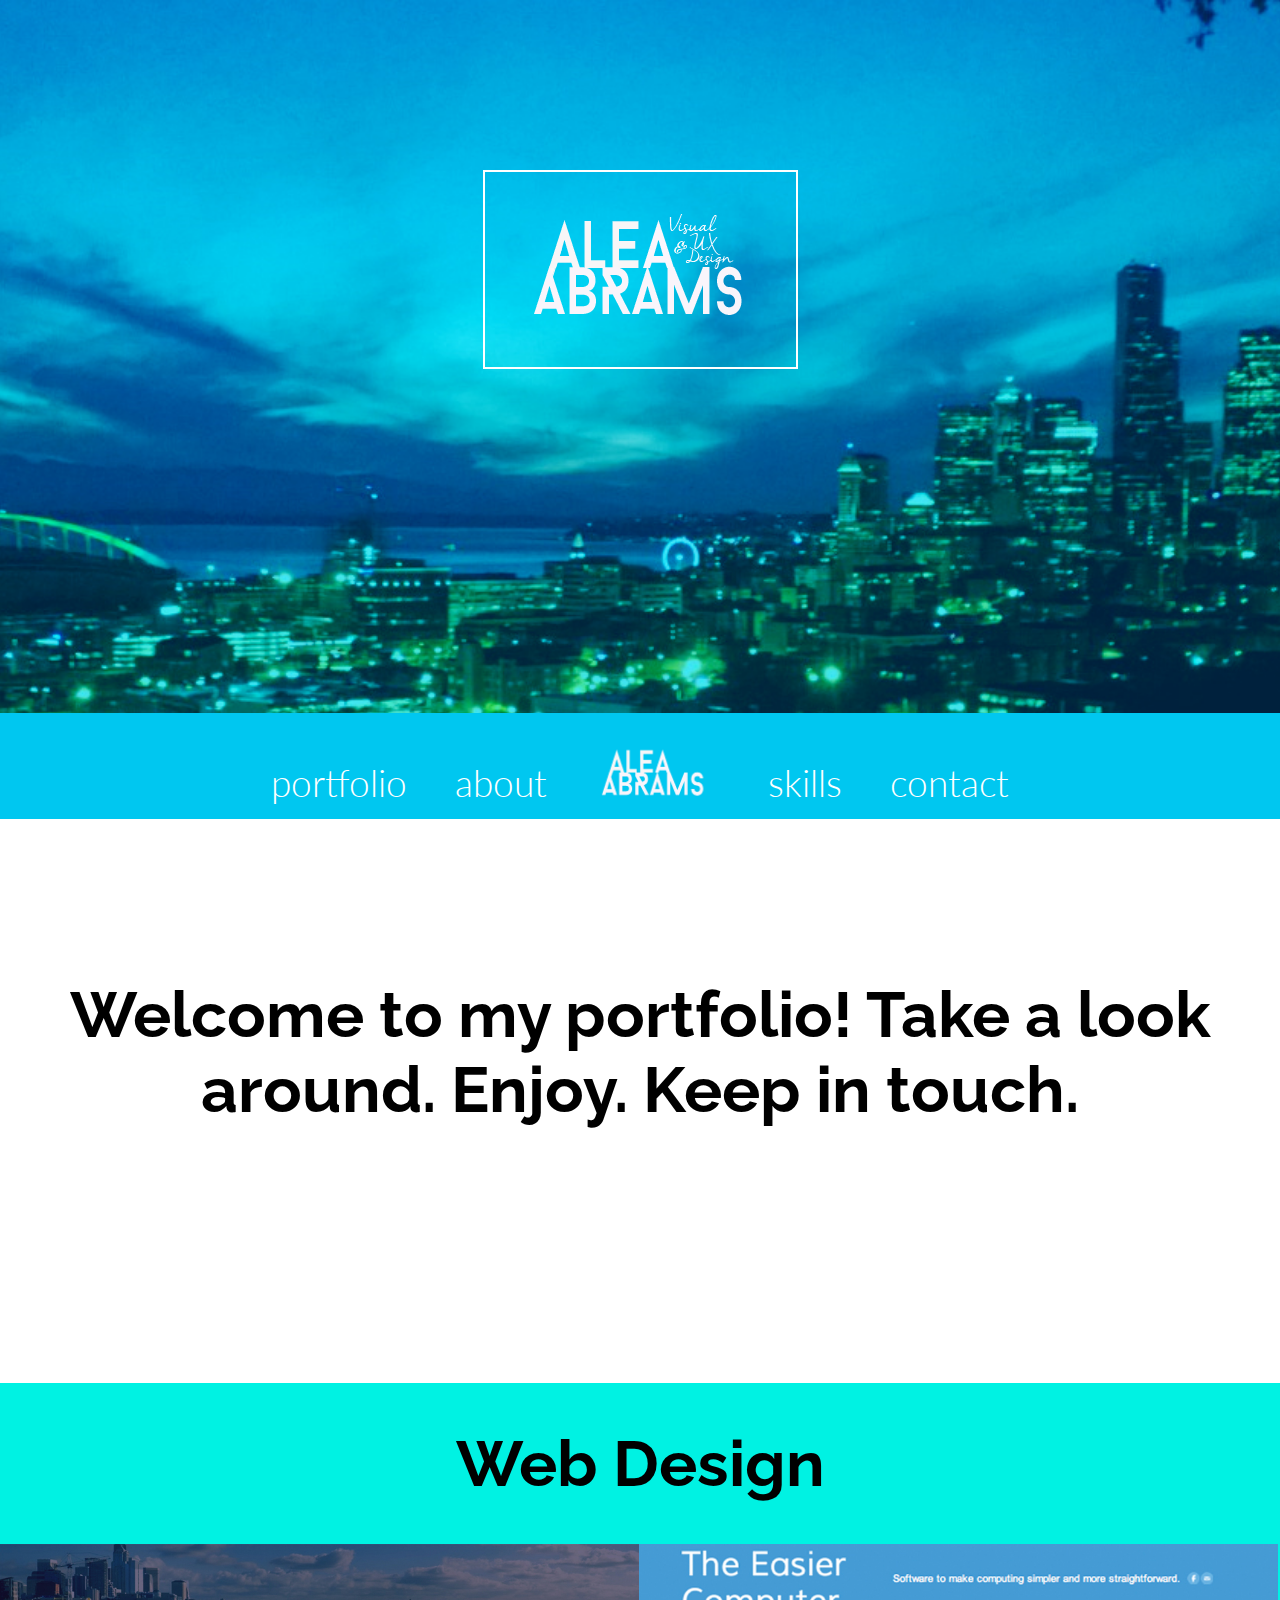
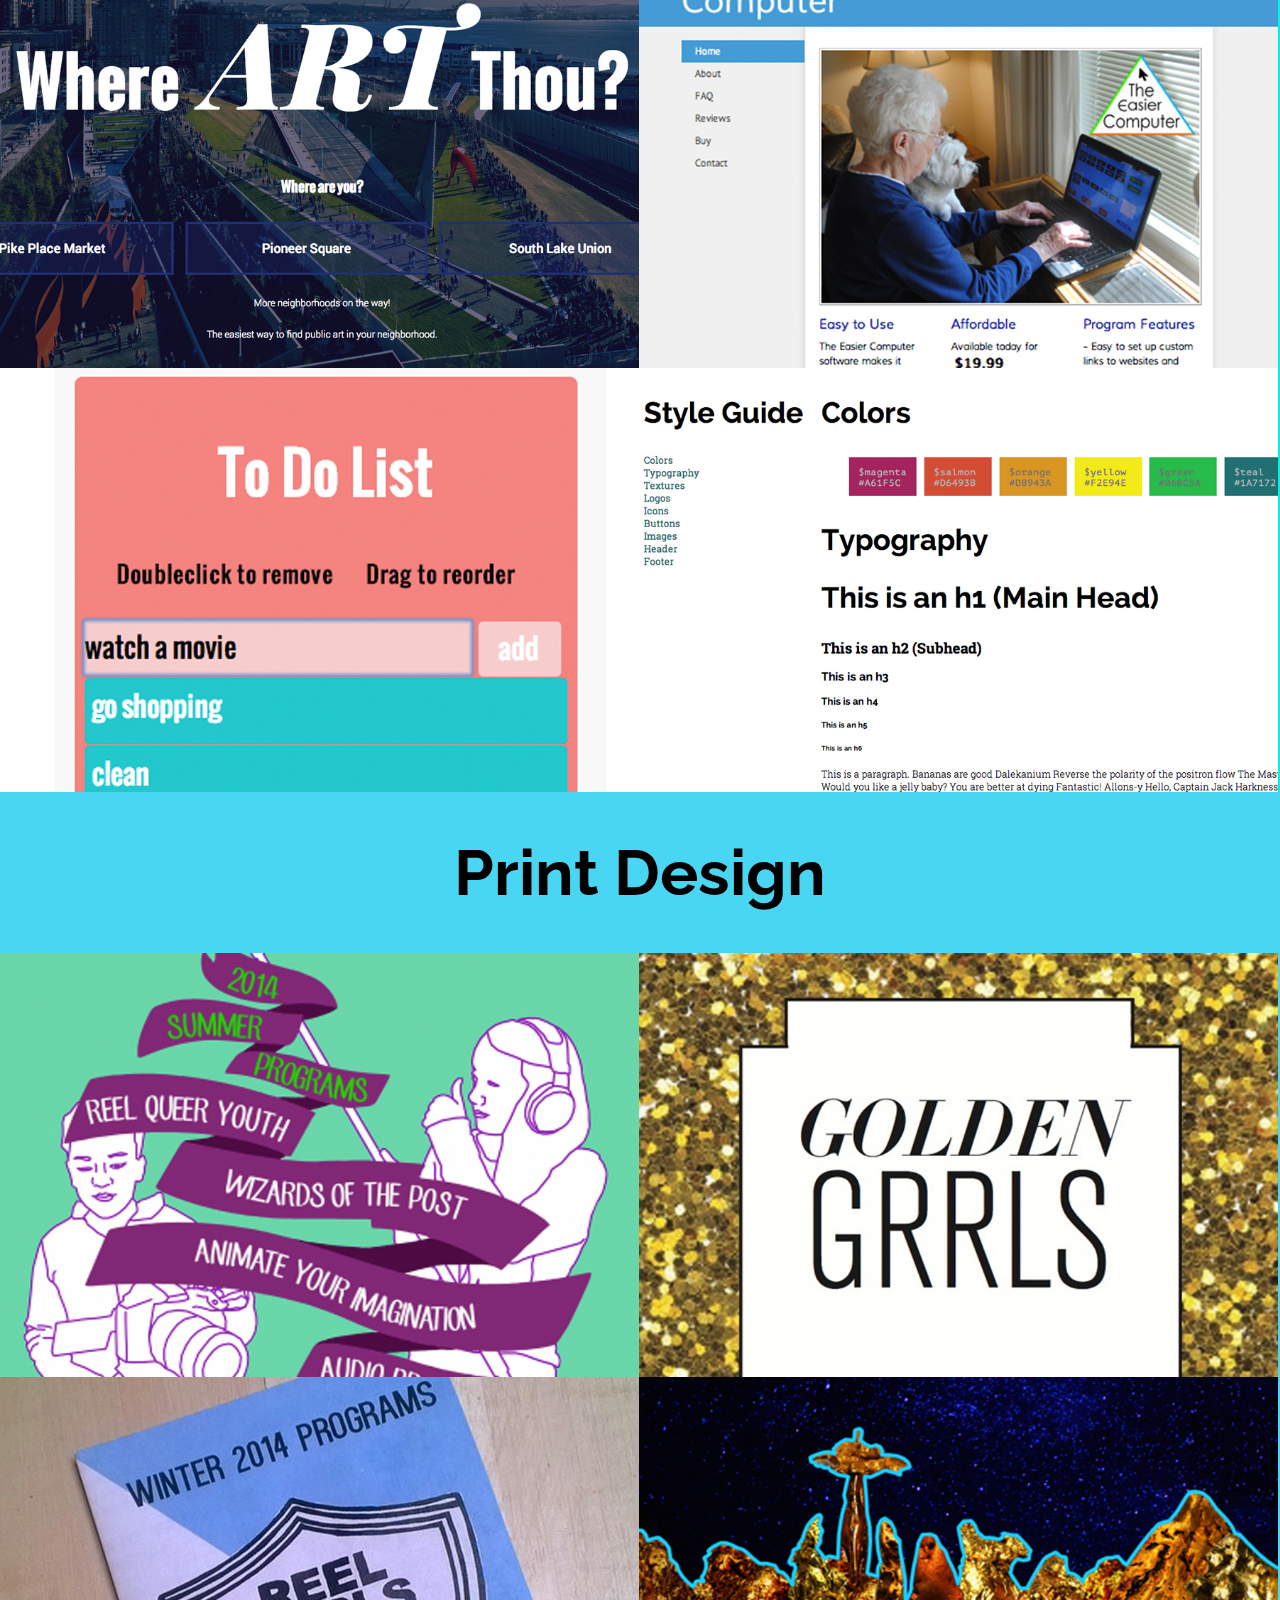
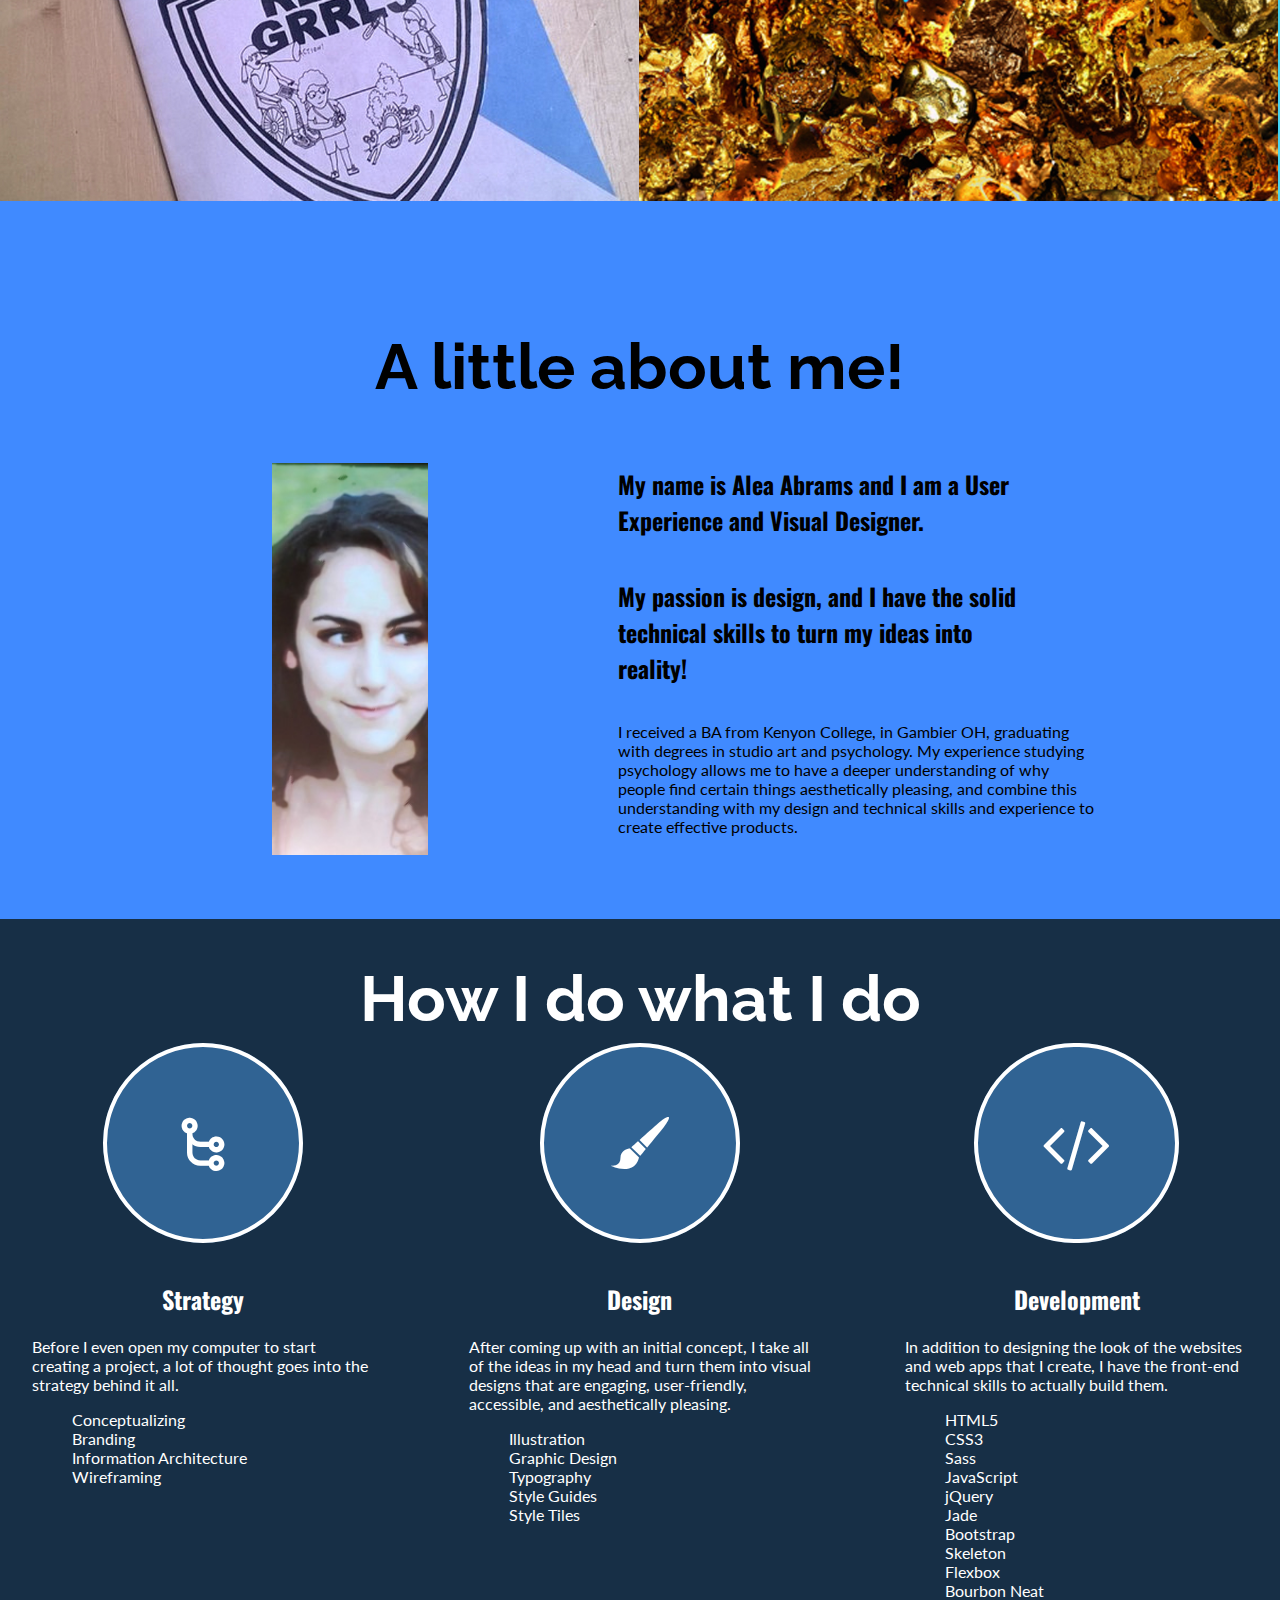
<file: index.html>
<!DOCTYPE html>
<html>
<head>
  <meta charset="utf-8">
  <meta http-equiv="X-UA-Compatible" content="IE=Edge">
  <title>Alea Abrams</title>
  <meta name="viewport" content="width=device-width, initial-scale=1">
  <link rel="stylesheet" type="text/css" href="sass/style.css">
</head>
<body>
  <header class="parallax-one">
    <img src="images/nameLogo2.png" alt="Alea Abrams">
  </header>
  <nav class="sticky">
    <section class="nav-wrap">
      <a href="#" id="scroll-portfolio"><span class="icon-pictures"></span><br>portfolio</a>
      <a href="#" id="scroll-about"><span class="icon-user"></span><br>about</a>
      <a href="index.html" id="scroll-home"><img src="images/nameLogo3.png" alt="home"></a>
      <a href="#" id="scroll-skills"><span class="icon-code3"></span><br>skills</a>
      <a href="#" id="scroll-contact"><span class="icon-phone2"></span><br>contact</a>
    </section>
  </nav>

  <section id="portfolio">
    <h1 class="work">Welcome to my portfolio! Take a look around.  Enjoy.  Keep in touch.</h1>
    <section class="web">
      <h1> Web Design</h1>
      <figure>
        <img src="images/where-art-thou-small.jpg" alt="Where Art Thou">
        <section class="caption">
          <h4>Where Art Thou</h4>
          <a href="where-art-thou.html">see case study</a>
        </section>
        <section class="caption-bottom">
          <a href="where-art-thou.html">see case study</a>
        </section>
      </figure>
      <figure>
        <img src="images/the-easier-computer-small.jpg" alt="The Easier Computer">
        <section class="caption">
          <h4>The Easier Computer</h4>
          <a href="#">see case study</a>
        </section>
        <section class="caption-bottom">
          <a href="#">see case study</a>
        </section>
      </figure>
      <figure>
        <img src="images/to-do-small.jpg" alt="to do">
        <section class="caption">
          <h4>JavaScript Experiments</h4>
          <a href="javascript-experiments.html">see case study</a>
        </section>
        <section class="caption-bottom">
          <a href="#">see case study</a>
        </section>
      </figure>
      <figure>
        <img src="images/style-guide-small.jpg" alt="style guide">
        <section class="caption">
          <h4>Style Guide</h4>
          <a href="#">see case study</a>
        </section>
        <section class="caption-bottom">
          <a href="#">see case study</a>
        </section>
      </figure>
    </section>
    <section class="print">
      <h1>Print Design</h1>
      <figure>
        <img src="images/RG-summer-mailer-small.jpg" alt="Reel Grrls Summer Mailer">
        <section class="caption">
          <h4>Reel Grrls Summer Mailer</h4>
          <a href="#">more info</a>
        </section>
        <section class="caption-bottom">
          <a href="#">see case study</a>
        </section>
      </figure>
      <figure>
        <img src="images/golden-girls-small.jpg" alt="Golden Girls Program">
        <section class="caption">
          <h4>Golden Grrls Program</h4>
          <a href="#">more info</a>
        </section>
        <section class="caption-bottom">
          <a href="#">see case study</a>
        </section>
      </figure>
      <figure>
        <img src="images/RG-winter-program-small.jpg" alt="Reel Grrls Winter Handout">
        <section class="caption">
          <h4>Reel Grrls Winter Handout</h4>
          <a href="#">see more</a>
        </section>
        <section class="caption-bottom">
          <a href="#">see case study</a>
        </section>
      </figure>
      <figure>
        <img src="images/golden-seattle-small.jpg" alt="Golden Seattle">
        <section class="caption">
          <h4>Golden Seattle</h4>
          <a href="#">more info</a>
        </section>
        <section class="caption-bottom">
          <a href="#">see case study</a>
        </section>
      </figure>
    </section>
  </section>
  <section id="about">
    <h1>A little about me!</h1>
    <img src="images/alea.jpg" alt="alea">
    <h2>My name is Alea Abrams and I am a User Experience and Visual Designer.</h2>
    <h2>My passion is design, and I have the solid technical skills to turn my ideas into reality!</h2>
    <p>I received a BA from Kenyon College, in Gambier OH, graduating with degrees in studio art and psychology.  My experience studying psychology allows me to have a deeper understanding of why people find certain things aesthetically pleasing, and combine this understanding with my design and technical skills and experience to create effective products.</p>
  </section>
  <section id="skills">
    <h1>How I do what I do</h1>
    <div class="about-strategy">
        <span class="icon-flow-children"></span>
        <h2>Strategy</h2>
        <p>Before I even open my computer to start creating a project, a lot of thought goes into the strategy behind it all.</p>
        <ul>
          <li>Conceptualizing</li>
          <li>Branding</li>
          <li>Information Architecture</li>
          <li>Wireframing</li>
        </ul>
    </div>
    <div class="about-design">
        <span class="icon-brush"></span>
        <h2>Design</h2>
        <p>After coming up with an initial concept, I take all of the ideas in my head and turn them into visual designs that are engaging, user-friendly, accessible, and aesthetically pleasing.</p>
        <ul class="design-list">
          <li>Illustration</li>
          <li>Graphic Design</li>
          <li>Typography</li>
          <li>Style Guides</li>
          <li>Style Tiles</li>
        </ul>
    </div>
    <div class="about-dev">
      <span class="icon-code2"></span>
      <h2 class="dev-about">Development</h4>
      <p>In addition to designing the look of the websites and web apps that I create, I have the front-end technical skills to actually build them.</h2>
      <ul class="dev-list">
        <li>HTML5</li>
        <li>CSS3</li>
        <li>Sass</li>
        <li>JavaScript</li>
        <li>jQuery</li>
        <li>Jade</li>
        <li>Bootstrap</li>
        <li>Skeleton</li>
        <li>Flexbox</li>
        <li>Bourbon Neat</li>
        <li>Git</li>
      </ul>
    </div>
  </section>
  <section id="contact" class="parallax-two">
    <h1>Go ahead and contact me!</h1>
    <h3>aleaabrams (at) gmail.com</h3>
    <div class="contact-links">
      <a class="icon-linkedin" href="https://www.linkedin.com/pub/alea-abrams/4a/915/74" target="_blank"></a>
      <a class="icon-dribbble" href="https://dribbble.com/aleaabrams" target="_blank"></a>
      <a class="icon-github" href="https://github.com/aleaabrams" target="_blank"></a>
      <a class="icon-behance" href="https://www.behance.net/aleaabrams" target="_blank"></a>
    </div>
  </section>
  <script src="http://code.jquery.com/jquery-2.1.0.min.js"></script>
  <script type="text/javascript" src="js/sticky.js"></script>
</body>
</html>
</file>
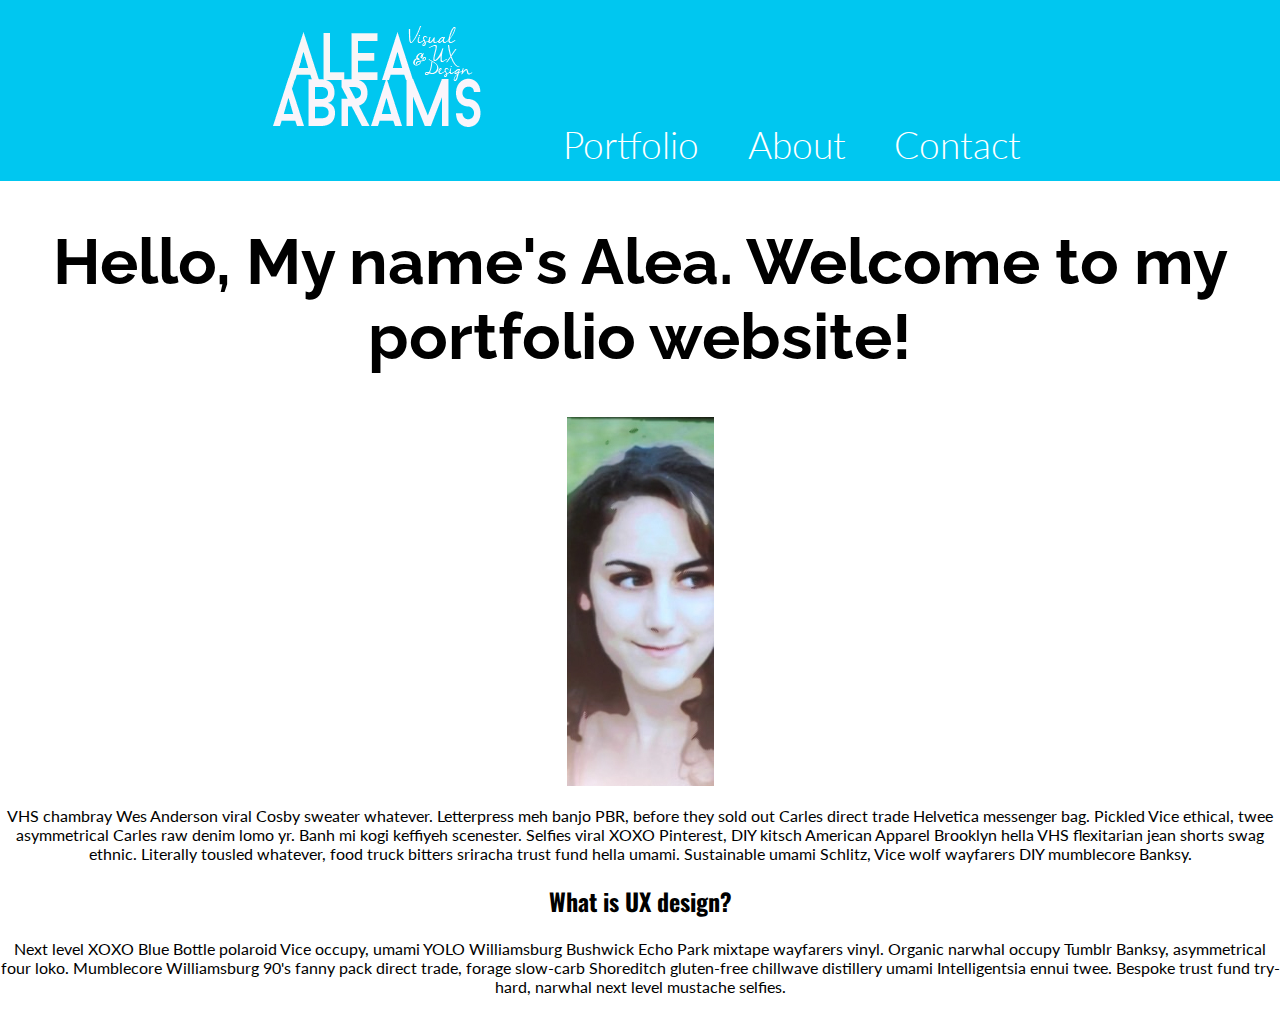
<file: about.html>
<!DOCTYPE html>
<html>
<head>
  <meta charset="utf-8">
  <meta http-equiv="X-UA-Compatible" content="IE=Edge">
  <title>Alea Abrams - About</title>
  <meta name="viewport" content="width=device-width, initial-scale=1">
  <link rel="stylesheet" type="text/css" href="sass/style.css">
</head>
<body>
  <header>
  <nav class="sticky">
    <a href="index.html" id="alea"><img src="images/nameLogo2.png" alt="home"></a>
    <a href="portfolio.html">Portfolio</a>
    <a href="about.html">About</a>
    <a href="contact.html">Contact</a>
  </nav>
  </header>
  <section>
    <h1>Hello, My name's Alea. Welcome to my portfolio website! </h1>
    <img src="images/alea.jpg" alt"alea">
  </section>
  <section>
    <p>VHS chambray Wes Anderson viral Cosby sweater whatever. Letterpress meh banjo PBR, before they sold out Carles direct trade Helvetica messenger bag. Pickled Vice ethical, twee asymmetrical Carles raw denim lomo yr. Banh mi kogi keffiyeh scenester. Selfies viral XOXO Pinterest, DIY kitsch American Apparel Brooklyn hella VHS flexitarian jean shorts swag ethnic. Literally tousled whatever, food truck bitters sriracha trust fund hella umami. Sustainable umami Schlitz, Vice wolf wayfarers DIY mumblecore Banksy.</p>
  <section>
  <section>
    <h2>What is UX design?</h2>
    <p>Next level XOXO Blue Bottle polaroid Vice occupy, umami YOLO Williamsburg Bushwick Echo Park mixtape wayfarers vinyl. Organic narwhal occupy Tumblr Banksy, asymmetrical four loko. Mumblecore Williamsburg 90's fanny pack direct trade, forage slow-carb Shoreditch gluten-free chillwave distillery umami Intelligentsia ennui twee. Bespoke trust fund try-hard, narwhal next level mustache selfies.</p>
  </section>
  <script src="http://code.jquery.com/jquery-2.1.0.min.js"></script>
</body>
</html>
</file>
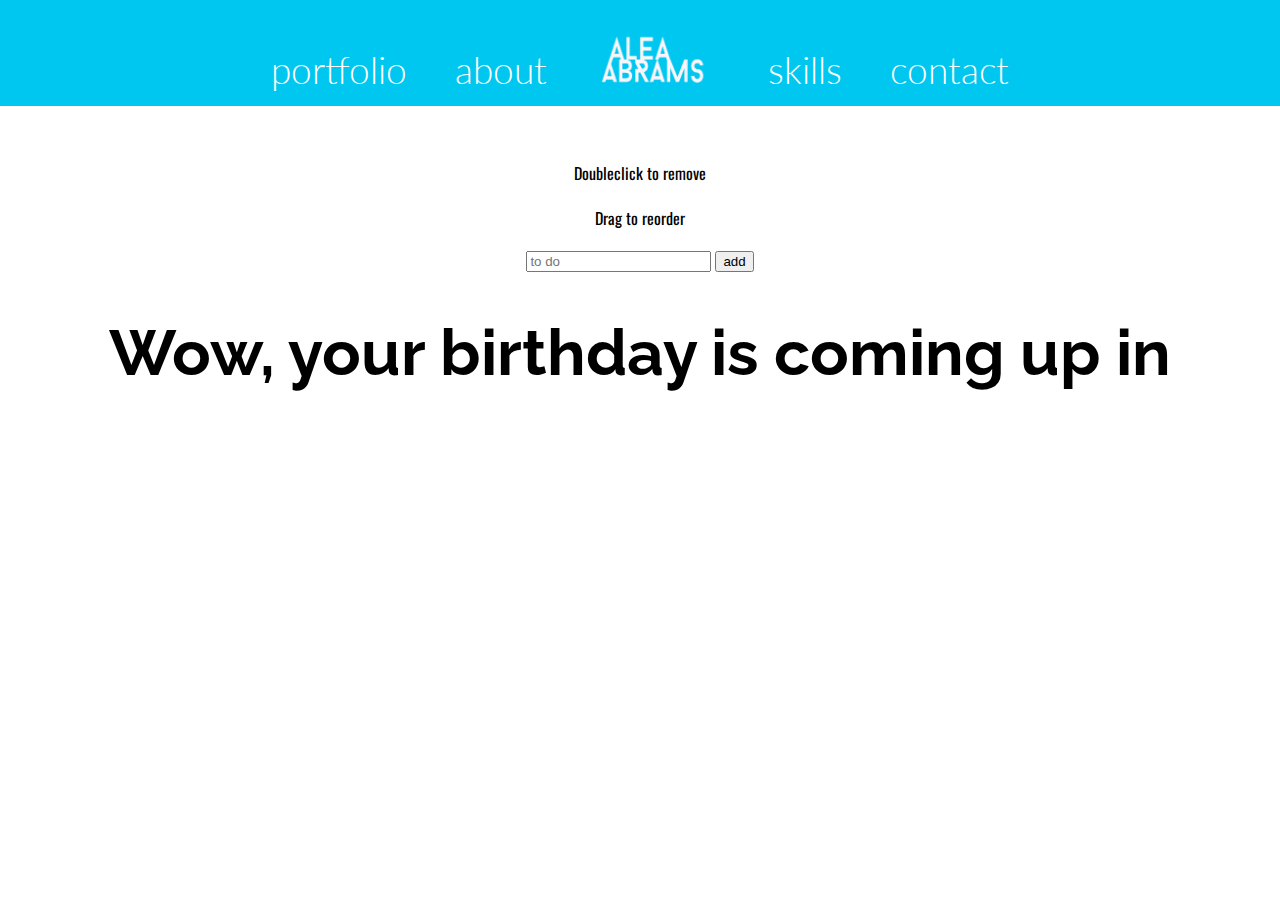
<file: javascript-experiments.html>
<!DOCTYPE html>
<html>
<head>
  <meta charset="utf-8">
  <meta http-equiv="X-UA-Compatible" content="IE=Edge">
  <title>Alea Abrams</title>
  <meta name="viewport" content="width=device-width, initial-scale=1">
  <link rel="stylesheet" type="text/css" href="sass/style.css">
</head>
<body>
  <nav class="fixed">
      <section class="nav-wrap">
        <a href="index.html#portfolio" id="scroll-portfolio"><span class="icon-pictures"></span><br>portfolio</a>
        <a href="index.html#about" id="scroll-about"><span class="icon-user"></span><br>about</a>
        <a href="index.html" id="scroll-home"><img src="images/nameLogo3.png" alt="home"></a>
        <a href="index.html#skills" id="scroll-skills"><span class="icon-code3"></span><br>skills</a>
        <a href="#" id="scroll-contact"><span class="icon-phone2"></span><br>contact</a>
      </section>
  </nav>
  <section class="container">
    <h1>To Do List</h1>
    <h4>Doubleclick to remove </h4>
    <h4>Drag to reorder</h4>
    <section class="list">
      <form name="form" id="k">
        <input id="note" type="text" name="display" placeholder="to do">
        <input id="submit" type="button" value="add">
      </form>
      <div id="displayNote"></div>
    </section>
  </section>
  <section class="countdown">
    <h1>Wow, your birthday is coming up in<h1>
    <section id="countdown">
    </section>
  </section>
  <script src="http://code.jquery.com/jquery-2.1.0.min.js"></script>
  <script type="text/javascript" src="js/sticky.js"></script>
  <script type="text/javascript" src="js/countdown.js"></script>
  <script type="text/javascript" src="js/to-do.js"></script>
</body>
</html>
</file>
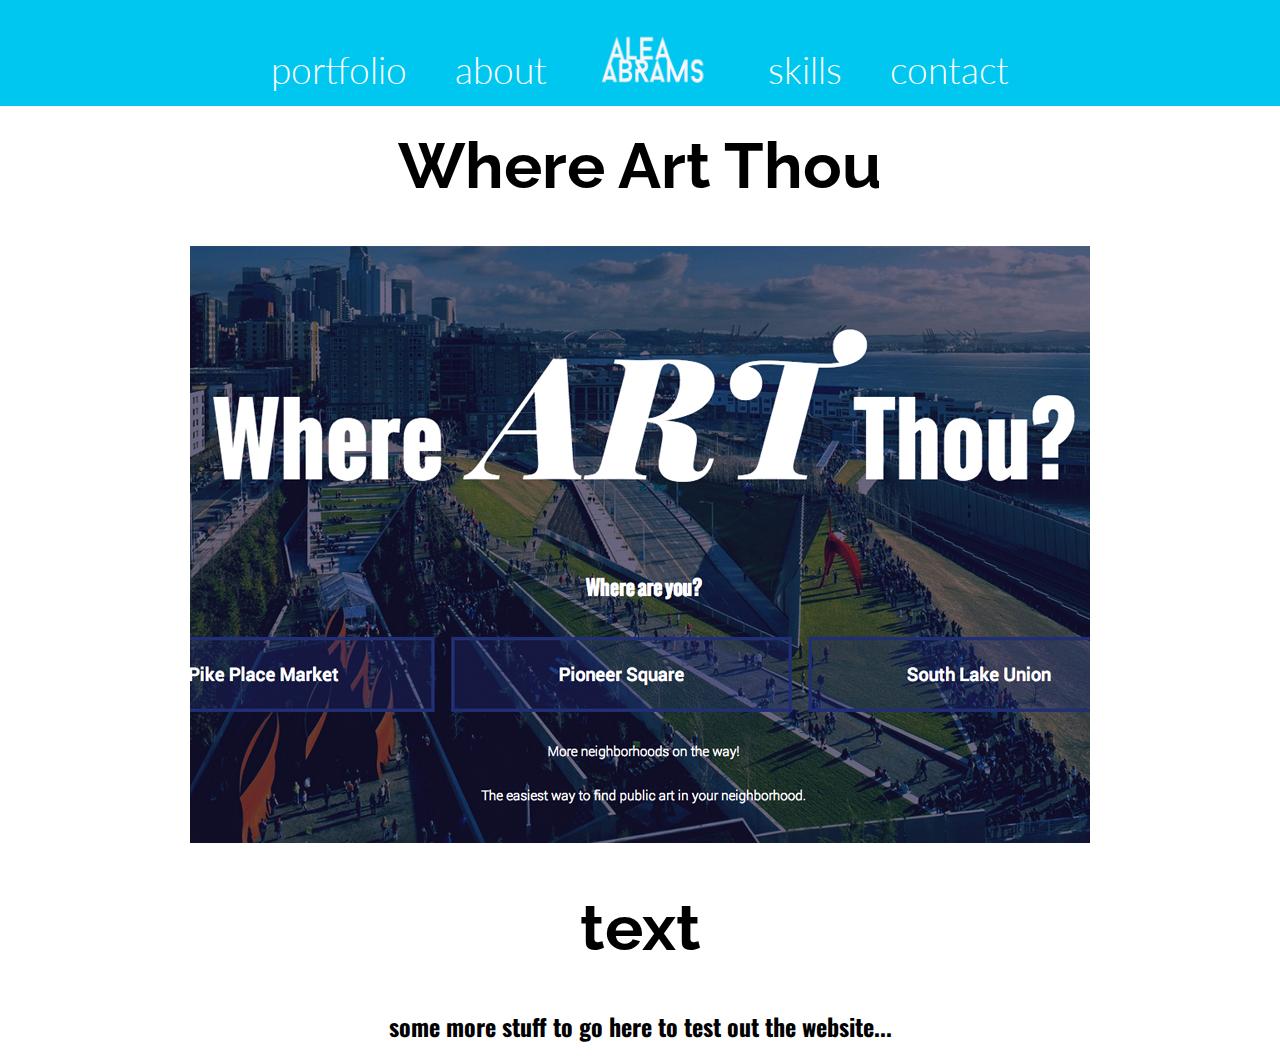
<file: where-art-thou.html>
<!DOCTYPE html>
<html>
<head>
  <meta charset="utf-8">
  <meta http-equiv="X-UA-Compatible" content="IE=Edge">
  <title>Alea Abrams</title>
  <meta name="viewport" content="width=device-width, initial-scale=1">
  <link rel="stylesheet" type="text/css" href="sass/style.css">
</head>
<body>
  <nav class="fixed">
      <section class="nav-wrap">
        <a href="index.html#portfolio" id="scroll-portfolio"><span class="icon-pictures"></span><br>portfolio</a>
        <a href="index.html#about" id="scroll-about"><span class="icon-user"></span><br>about</a>
        <a href="index.html" id="scroll-home"><img src="images/nameLogo3.png" alt="home"></a>
        <a href="index.html#skills" id="scroll-skills"><span class="icon-code3"></span><br>skills</a>
        <a href="#" id="scroll-contact"><span class="icon-phone2"></span><br>contact</a>
      </section>
  </nav>
  <h1 class="texty">Where Art Thou</h1>
  <img src="images/where-art-thou-small.jpg">
  <h1>text</h1>
  <h2>some more stuff to go here to test out the website...</h2>
  <script src="http://code.jquery.com/jquery-2.1.0.min.js"></script>
  <script type="text/javascript" src="js/sticky.js"></script>
</body>
</html>
</file>
<file: sass/style.css>
@import url(http://fonts.googleapis.com/css?family=Lato:100,300,400,700,900);
@import url(http://fonts.googleapis.com/css?family=Montserrat:400,700);
@import url(http://fonts.googleapis.com/css?family=Oswald:400,300,700);
@import url(http://fonts.googleapis.com/css?family=Roboto:400,100,300,500,700,900);
@import url(http://fonts.googleapis.com/css?family=Raleway:400,100,300,200,500,600,700,800,900);
@import url(http://fonts.googleapis.com/css?family=Open+Sans+Condensed:300,700);
@import url(http://fonts.googleapis.com/css?family=PT+Sans:400,700);
@import url(http://fonts.googleapis.com/css?family=Voltaire);
@import url(http://fonts.googleapis.com/css?family=Lato:100,300,400,700,900);
@import url(http://fonts.googleapis.com/css?family=Montserrat:400,700);
@import url(http://fonts.googleapis.com/css?family=Oswald:400,300,700);
@import url(http://fonts.googleapis.com/css?family=Roboto:400,100,300,500,700,900);
@import url(http://fonts.googleapis.com/css?family=Raleway:400,100,300,200,500,600,700,800,900);
@import url(http://fonts.googleapis.com/css?family=Open+Sans+Condensed:300,700);
@import url(http://fonts.googleapis.com/css?family=PT+Sans:400,700);
@import url(http://fonts.googleapis.com/css?family=Voltaire);
* {
  -webkit-box-sizing: border-box;
  -moz-box-sizing: border-box;
  box-sizing: border-box; }

figure .caption {
  background: rgba(114, 192, 206, 0.6); }
figure h4 {
  background-color: rgba(0, 199, 240, 0.85);
  color: #bf1b13; }
figure a {
  color: #172f46;
  background-color: #f44046; }
figure a:hover {
  background-color: #f4603d; }

figure:hover .caption {
  opacity: 1;
  border: 1em solid #f44046; }

nav {
  background-color: #00c7f0; }

#portfolio {
  background-color: white; }

.web {
  background-color: #00f2e3; }

.print {
  background-color: #49d6f2; }

#about {
  background-color: #408aff; }

#skills {
  background-color: #172f46;
  color: white; }

#contact {
  background-image: url(../images/homeBottom.jpg);
  bottom: 0; }

.parallax-one {
  padding-top: 170px;
  padding-bottom: 340px;
  text-align: center;
  overflow: hidden;
  position: relative;
  width: 100%;
  background-image: url(../images/homeMain.jpg);
  background-attachment: fixed;
  background-size: cover;
  -moz-background-size: cover;
  -webkit-background-size: cover;
  background-repeat: no-repeat;
  background-position: center center; }
  .parallax-one img {
    border: 2px solid white;
    padding: 20px;
    padding-left: 35px; }

.texty {
  margin-top: 2em; }

nav a {
  text-decoration: none;
  display: inline-block;
  text-align: center;
  color: white; }
  @media screen and (min-width: 821px) {
    nav a {
      font-size: 2.3em;
      padding: .1em .6em .4em .6em; }
      nav a .icon-user, nav a .icon-pictures, nav a .icon-code3, nav a .icon-phone2 {
        display: none; } }
  @media screen and (max-width: 820px) {
    nav a {
      font-size: 1.6em;
      padding: .6em .6em .4em .6em; }
      nav a .icon-user, nav a .icon-pictures, nav a .icon-code3, nav a .icon-phone2 {
        display: none; } }
  @media screen and (max-width: 580px) {
    nav a {
      font-size: 1.2em;
      padding: .6em .6em .4em .6em; }
      nav a .icon-user, nav a .icon-pictures, nav a .icon-code3, nav a .icon-phone2 {
        display: block; } }
  @media screen and (max-width: 480px) {
    nav a {
      font-size: .7em;
      padding: .6em .6em .4em .6em; }
      nav a .icon-user, nav a .icon-pictures, nav a .icon-code3, nav a .icon-phone2 {
        display: block;
        font-size: 2.6em; }
      nav a img {
        font-size: 2em; } }

.fixed {
  position: fixed;
  top: 0;
  width: 100%;
  z-index: 100; }

#scroll-home img {
  width: 3.4em;
  margin-bottom: -.4em;
  margin-top: -.7em; }

#skills > div {
  padding: 2em; }

#skills > h3 {
  margin-bottom: 4em; }

#skills div > h2 {
  margin-top: 4.4em; }

ul {
  list-style-type: none; }

#skills p, li {
  text-align: left; }

.icon-flow-children, .icon-brush, .icon-code2 {
  border: 4px solid white;
  padding: 1em;
  border-radius: 150px;
  margin: 1em;
  background-color: #306393; }

.work {
  padding-top: 1.8em;
  margin-bottom: 4em; }

#portfolio div {
  height: 24em; }

/* generic css */
.more-height {
  margin-top: 6.25em; }

figure {
  position: relative;
  display: block; }
  figure .caption {
    position: absolute;
    top: 0;
    left: 0;
    text-align: center;
    opacity: 0;
    display: block;
    transition: .7s;
    text-align: center;
    height: 100%;
    width: 100%; }
  figure .caption-bottom {
    position: absolute;
    bottom: 0;
    left: 0;
    text-align: center;
    width: 100%; }
  figure img {
    height: 100%;
    width: 100%;
    display: block; }

figure a {
  padding: 1em; }

#contact {
  color: white;
  display: inline-block; }
  #contact .contact-links {
    font-size: 4em; }
    #contact .contact-links a {
      display: inline-block;
      text-decoration: none;
      margin: 1.2em .3em 1em .3em; }

.icon-dribbble, .icon-github, .icon-linkedin, .icon-behance {
  color: white; }

.icon-dribbble:hover {
  color: #C73B6F; }

.icon-github:hover {
  color: #4183c4; }

.icon-linkedin:hover {
  color: #3399CC; }

.icon-behance:hover {
  color: #1769FF; }

.parallax-two {
  padding-top: 2em;
  padding-bottom: 2em;
  text-align: center;
  overflow: hidden;
  position: relative;
  width: 100%;
  background-image: url(../images/homeBottom.jpg);
  background-attachment: fixed;
  background-size: cover;
  -moz-background-size: cover;
  -webkit-background-size: cover;
  background-repeat: no-repeat;
  background-position: center center; }

div.countdown {
  background-color: tomato;
  width: 20em;
  padding: 2em;
  border: 8px solid #EB1F45;
  border-radius: 4px; }
  div.countdown h1 {
    font-family: "Arvo";
    text-align: center;
    color: #E3FFC9; }

#countdown {
  color: #DEE6FF; }

h1 {
  font-family: "Raleway", sans-serif;
  font-size: 4em; }

nav a {
  font-family: "lato";
  font-weight: 300; }

h2 {
  font-family: "Oswald", sans-serif; }

p {
  font-family: "lato"; }

li {
  font-family: "lato"; }

h3, h4 {
  font-family: "Oswald", sans-serif;
  font-weight: 400; }

figure a {
  text-decoration: none;
  font-family: "Oswald", sans-serif; }

html, body {
  text-align: center; }

#portfolio {
  float: left;
  display: block;
  margin-right: 2.35765%;
  width: 100%; }
  #portfolio:last-child {
    margin-right: 0; }
  #portfolio .web, #portfolio .print {
    float: left;
    display: block;
    margin-right: 2.35765%;
    width: 100%; }
    #portfolio .web:last-child, #portfolio .print:last-child {
      margin-right: 0; }
    @media screen and (min-width: 1025px) {
      #portfolio .web figure, #portfolio .print figure {
        float: left;
        display: block;
        margin-right: 2.35765%;
        width: 49.93005%;
        margin: 0;
        padding: 0; }
        #portfolio .web figure:last-child, #portfolio .print figure:last-child {
          margin-right: 0; }
        #portfolio .web figure h4, #portfolio .print figure h4 {
          font-size: 3em; }
        #portfolio .web figure .caption-bottom, #portfolio .print figure .caption-bottom {
          opacity: 0; } }
    @media screen and (max-width: 1024px) {
      #portfolio .web figure, #portfolio .print figure {
        float: left;
        display: block;
        margin-right: 2.35765%;
        width: 49.84475%;
        margin: 0;
        padding: 0; }
        #portfolio .web figure:last-child, #portfolio .print figure:last-child {
          margin-right: 0; }
        #portfolio .web figure h4, #portfolio .print figure h4 {
          font-size: 2em; }
        #portfolio .web figure .caption a, #portfolio .print figure .caption a {
          display: none; }
        #portfolio .web figure .caption-bottom, #portfolio .print figure .caption-bottom {
          opacity: 1; } }
    @media screen and (max-width: 767px) {
      #portfolio .web figure, #portfolio .print figure {
        float: left;
        display: block;
        margin-right: 2.35765%;
        width: 100%;
        padding: 0;
        margin: 0; }
        #portfolio .web figure:last-child, #portfolio .print figure:last-child {
          margin-right: 0; } }
    @media screen and (max-width: 480px) {
      #portfolio .web figure, #portfolio .print figure {
        float: left;
        display: block;
        margin-right: 2.35765%;
        width: 93.17616%;
        padding: none;
        margin: none; }
        #portfolio .web figure:last-child, #portfolio .print figure:last-child {
          margin-right: 0; } }
    @media screen and (max-width: 320px) {
      #portfolio .web figure, #portfolio .print figure {
        float: left;
        display: block;
        margin-right: 2.35765%;
        width: 100%;
        padding: 0;
        margin: 0; }
        #portfolio .web figure:last-child, #portfolio .print figure:last-child {
          margin-right: 0; } }
  #portfolio h1 {
    float: left;
    display: block;
    margin-right: 2.35765%;
    width: 100%; }
    #portfolio h1:last-child {
      margin-right: 0; }

#about {
  float: left;
  display: block;
  margin-right: 2.35765%;
  width: 100%; }
  #about:last-child {
    margin-right: 0; }
  @media screen and (min-width: 1025px) {
    #about h1 {
      margin-top: 2em; }
    #about img {
      float: left;
      display: block;
      margin-right: 2.35765%;
      width: 14.70196%;
      margin-left: 16em;
      margin-bottom: 3em;
      padding: 1em; }
      #about img:last-child {
        margin-right: 0; }
    #about h2, #about p {
      float: left;
      display: block;
      margin-right: 2.35765%;
      width: 57.35098%;
      padding-left: 9em;
      padding-right: 7em;
      text-align: left; }
      #about h2:last-child, #about p:last-child {
        margin-right: 0; }
    #about h2 {
      padding-left: 6em; } }
  @media screen and (max-width: 1111px) {
    #about h1 {
      margin-top: 2em; }
    #about img {
      float: left;
      display: block;
      margin-right: 2.35765%;
      width: 14.70196%;
      margin-left: 7em;
      margin-bottom: 3em;
      padding: 1em; }
      #about img:last-child {
        margin-right: 0; }
    #about h2, #about p {
      float: left;
      display: block;
      margin-right: 2.35765%;
      width: 57.35098%;
      padding-left: 3em;
      padding-right: 3em;
      text-align: left; }
      #about h2:last-child, #about p:last-child {
        margin-right: 0; }
    #about h2 {
      padding-left: 2em; } }
  @media screen and (max-width: 767px) {
    #about h1 {
      float: left;
      display: block;
      margin-right: 2.35765%;
      width: 100%;
      margin-top: 1em; }
      #about h1:last-child {
        margin-right: 0; }
    #about img {
      float: left;
      display: block;
      margin-right: 2.35765%;
      width: 6.17215%;
      width: 6em;
      margin-left: 1em;
      padding-left: -4em; }
      #about img:last-child {
        margin-right: 0; }
    #about h2, #about p {
      float: left;
      display: block;
      margin-right: 2.35765%;
      width: 74.41059%;
      text-align: left;
      padding-left: none;
      padding-right: none;
      margin-left: none;
      padding-bottom: 1em; }
      #about h2:last-child, #about p:last-child {
        margin-right: 0; } }
  @media screen and (max-width: 480px) {
    #about h1 {
      float: left;
      display: block;
      margin-right: 2.35765%;
      width: 100%;
      margin-top: 1em; }
      #about h1:last-child {
        margin-right: 0; }
    #about img {
      float: left;
      display: block;
      margin-right: 2.35765%;
      width: 100%;
      padding-left: 9em;
      padding-right: 9em; }
      #about img:last-child {
        margin-right: 0; }
    #about h2, #about p {
      float: left;
      display: block;
      margin-right: 2.35765%;
      width: 100%;
      text-align: left;
      padding-left: none;
      padding-right: none;
      margin-left: none; }
      #about h2:last-child, #about p:last-child {
        margin-right: 0; }
    #about p {
      margin-bottom: 1em; } }

#skills {
  float: left;
  display: block;
  margin-right: 2.35765%;
  width: 100%; }
  #skills:last-child {
    margin-right: 0; }
  @media screen and (min-width: 1025px) {
    #skills .about-strategy {
      float: left;
      display: block;
      margin-right: 2.35765%;
      width: 31.76157%; }
      #skills .about-strategy:last-child {
        margin-right: 0; }
      #skills .about-strategy .icon-flow-children {
        font-size: 4em; } }
  @media screen and (max-width: 1024px) {
    #skills .about-strategy {
      float: left;
      display: block;
      margin-right: 2.35765%;
      width: 31.76157%; }
      #skills .about-strategy:last-child {
        margin-right: 0; }
      #skills .about-strategy .icon-flow-children {
        font-size: 3em; } }
  @media screen and (max-width: 767px) {
    #skills .about-strategy {
      float: left;
      display: block;
      margin-right: 2.35765%;
      width: 100%; }
      #skills .about-strategy:last-child {
        margin-right: 0; }
      #skills .about-strategy .icon-flow-children {
        font-size: 4em; }
      #skills .about-strategy p {
        float: left;
        display: block;
        margin-right: 2.35765%;
        width: 48.82117%; }
        #skills .about-strategy p:last-child {
          margin-right: 0; }
      #skills .about-strategy ul {
        float: left;
        display: block;
        margin-right: 2.35765%;
        width: 48.82117%; }
        #skills .about-strategy ul:last-child {
          margin-right: 0; } }
  @media screen and (max-width: 480px) {
    #skills .about-strategy {
      float: left;
      display: block;
      margin-right: 2.35765%;
      width: 100%; }
      #skills .about-strategy:last-child {
        margin-right: 0; } }
  @media screen and (max-width: 320px) {
    #skills .about-strategy {
      float: left;
      display: block;
      margin-right: 2.35765%;
      width: 100%; }
      #skills .about-strategy:last-child {
        margin-right: 0; } }
  @media screen and (min-width: 1025px) {
    #skills .about-design {
      float: left;
      display: block;
      margin-right: 2.35765%;
      width: 31.76157%; }
      #skills .about-design:last-child {
        margin-right: 0; }
      #skills .about-design .icon-brush {
        font-size: 4em; } }
  @media screen and (max-width: 1024px) {
    #skills .about-design {
      float: left;
      display: block;
      margin-right: 2.35765%;
      width: 31.76157%; }
      #skills .about-design:last-child {
        margin-right: 0; }
      #skills .about-design .icon-brush {
        font-size: 3em; } }
  @media screen and (max-width: 767px) {
    #skills .about-design {
      float: left;
      display: block;
      margin-right: 2.35765%;
      width: 100%; }
      #skills .about-design:last-child {
        margin-right: 0; }
      #skills .about-design .icon-brush {
        font-size: 4em; }
      #skills .about-design p {
        float: left;
        display: block;
        margin-right: 2.35765%;
        width: 48.82117%; }
        #skills .about-design p:last-child {
          margin-right: 0; }
      #skills .about-design ul {
        float: left;
        display: block;
        margin-right: 2.35765%;
        width: 48.82117%; }
        #skills .about-design ul:last-child {
          margin-right: 0; } }
  @media screen and (max-width: 480px) {
    #skills .about-design {
      float: left;
      display: block;
      margin-right: 2.35765%;
      width: 100%; }
      #skills .about-design:last-child {
        margin-right: 0; } }
  @media screen and (max-width: 320px) {
    #skills .about-design {
      float: left;
      display: block;
      margin-right: 2.35765%;
      width: 100%; }
      #skills .about-design:last-child {
        margin-right: 0; } }
  @media screen and (min-width: 1025px) {
    #skills .about-dev {
      float: left;
      display: block;
      margin-right: 2.35765%;
      width: 31.76157%; }
      #skills .about-dev:last-child {
        margin-right: 0; }
      #skills .about-dev .icon-code2 {
        font-size: 4em; } }
  @media screen and (max-width: 1024px) {
    #skills .about-dev {
      float: left;
      display: block;
      margin-right: 2.35765%;
      width: 31.76157%; }
      #skills .about-dev:last-child {
        margin-right: 0; }
      #skills .about-dev .icon-code2 {
        font-size: 3em; } }
  @media screen and (max-width: 767px) {
    #skills .about-dev {
      float: left;
      display: block;
      margin-right: 2.35765%;
      width: 100%; }
      #skills .about-dev:last-child {
        margin-right: 0; }
      #skills .about-dev .icon-code2 {
        font-size: 4em; }
      #skills .about-dev p {
        float: left;
        display: block;
        margin-right: 2.35765%;
        width: 48.82117%; }
        #skills .about-dev p:last-child {
          margin-right: 0; }
      #skills .about-dev ul {
        float: left;
        display: block;
        margin-right: 2.35765%;
        width: 48.82117%; }
        #skills .about-dev ul:last-child {
          margin-right: 0; } }
  @media screen and (max-width: 480px) {
    #skills .about-dev {
      float: left;
      display: block;
      margin-right: 2.35765%;
      width: 100%; }
      #skills .about-dev:last-child {
        margin-right: 0; } }
  @media screen and (max-width: 320px) {
    #skills .about-dev {
      float: left;
      display: block;
      margin-right: 2.35765%;
      width: 100%; }
      #skills .about-dev:last-child {
        margin-right: 0; } }

@media screen and (min-width: 1025px) {
  #contact .contact-links {
    font-size: 4em; } }
@media screen and (max-width: 1024px) {
  #contact .contact-links {
    font-size: 4em; } }
@media screen and (max-width: 767px) {
  #contact .contact-links {
    font-size: 4em; } }
@media screen and (max-width: 480px) {
  #contact .contact-links {
    font-size: 3em; } }
@media screen and (max-width: 480px) {
  #contact .contact-links {
    font-size: 2em; } }

body {
  margin: 0; }

h1 {
  font-family: "Raleway", sans-serif;
  font-size: 4em; }

nav a {
  font-family: "lato";
  font-weight: 300; }

h2 {
  font-family: "Oswald", sans-serif; }

p {
  font-family: "lato"; }

li {
  font-family: "lato"; }

h3, h4 {
  font-family: "Oswald", sans-serif;
  font-weight: 400; }

figure a {
  text-decoration: none;
  font-family: "Oswald", sans-serif; }

@font-face {
  font-family: 'icomoon';
  src: url("../fonts/icomoon.eot?t0ghju");
  src: url("../fonts/icomoon.eot?#iefixt0ghju") format("embedded-opentype"), url("../fonts/icomoon.woff?t0ghju") format("woff"), url("../fonts/icomoon.ttf?t0ghju") format("truetype"), url("../fonts/icomoon.svg?t0ghju#icomoon") format("svg");
  font-weight: normal;
  font-style: normal; }
[class^="icon-"], [class*=" icon-"] {
  font-family: 'icomoon';
  speak: none;
  font-style: normal;
  font-weight: normal;
  font-variant: normal;
  text-transform: none;
  line-height: 1;
  /* Better Font Rendering =========== */
  -webkit-font-smoothing: antialiased;
  -moz-osx-font-smoothing: grayscale; }

.icon-image:before {
  content: "\e621"; }

.icon-starburst:before {
  content: "\e622"; }

.icon-starburst-outline:before {
  content: "\e623"; }

.icon-flow-children:before {
  content: "\e624"; }

.icon-globe:before {
  content: "\e625"; }

.icon-puzzle:before {
  content: "\e627"; }

.icon-flow-merge:before {
  content: "\e629"; }

.icon-plane-outline:before {
  content: "\e62e"; }

.icon-magic:before {
  content: "\f0d0"; }

.icon-linkedin:before {
  content: "\f0e1"; }

.icon-cutlery:before {
  content: "\f0f5"; }

.icon-desktop:before {
  content: "\f108"; }

.icon-laptop:before {
  content: "\f109"; }

.icon-tablet:before {
  content: "\f10a"; }

.icon-mobile-phone:before {
  content: "\f10b"; }

.icon-code2:before {
  content: "\f121"; }

.icon-number:before {
  content: "\e603"; }

.icon-number2:before {
  content: "\e604"; }

.icon-number3:before {
  content: "\e606"; }

.icon-number4:before {
  content: "\e607"; }

.icon-number5:before {
  content: "\e60b"; }

.icon-number6:before {
  content: "\e60c"; }

.icon-number7:before {
  content: "\e60d"; }

.icon-number8:before {
  content: "\e60e"; }

.icon-number9:before {
  content: "\e60f"; }

.icon-number10:before {
  content: "\e610"; }

.icon-quote:before {
  content: "\e611"; }

.icon-quote2:before {
  content: "\e612"; }

.icon-calendar:before {
  content: "\e613"; }

.icon-phone:before {
  content: "\e614"; }

.icon-tablet2:before {
  content: "\e615"; }

.icon-monitor:before {
  content: "\e616"; }

.icon-film:before {
  content: "\e617"; }

.icon-coffee2:before {
  content: "\e62f"; }

.icon-checkmark:before {
  content: "\e600"; }

.icon-cancel2:before {
  content: "\e602"; }

.icon-plus:before {
  content: "\e608"; }

.icon-minus:before {
  content: "\e601"; }

.icon-pictures:before {
  content: "\e618"; }

.icon-phone2:before {
  content: "\e619"; }

.icon-graduate:before {
  content: "\e61a"; }

.icon-oven:before {
  content: "\e630"; }

.icon-mouse:before {
  content: "\e631"; }

.icon-medal:before {
  content: "\e632"; }

.icon-lamp:before {
  content: "\e61b"; }

.icon-tools:before {
  content: "\e633"; }

.icon-paint:before {
  content: "\e634"; }

.icon-brush:before {
  content: "\e626"; }

.icon-presentation:before {
  content: "\e635"; }

.icon-mail:before {
  content: "\e61e"; }

.icon-code3:before {
  content: "\e636"; }

.icon-paint-format:before {
  content: "\e605"; }

.icon-user:before {
  content: "\e609"; }

.icon-earth:before {
  content: "\e637"; }

.icon-vimeo:before {
  content: "\e61d"; }

.icon-dribbble:before {
  content: "\e60a"; }

.icon-github:before {
  content: "\e61c"; }

.icon-linkedin2:before {
  content: "\e61f"; }

.icon-behance:before {
  content: "\e620"; }
</file>
